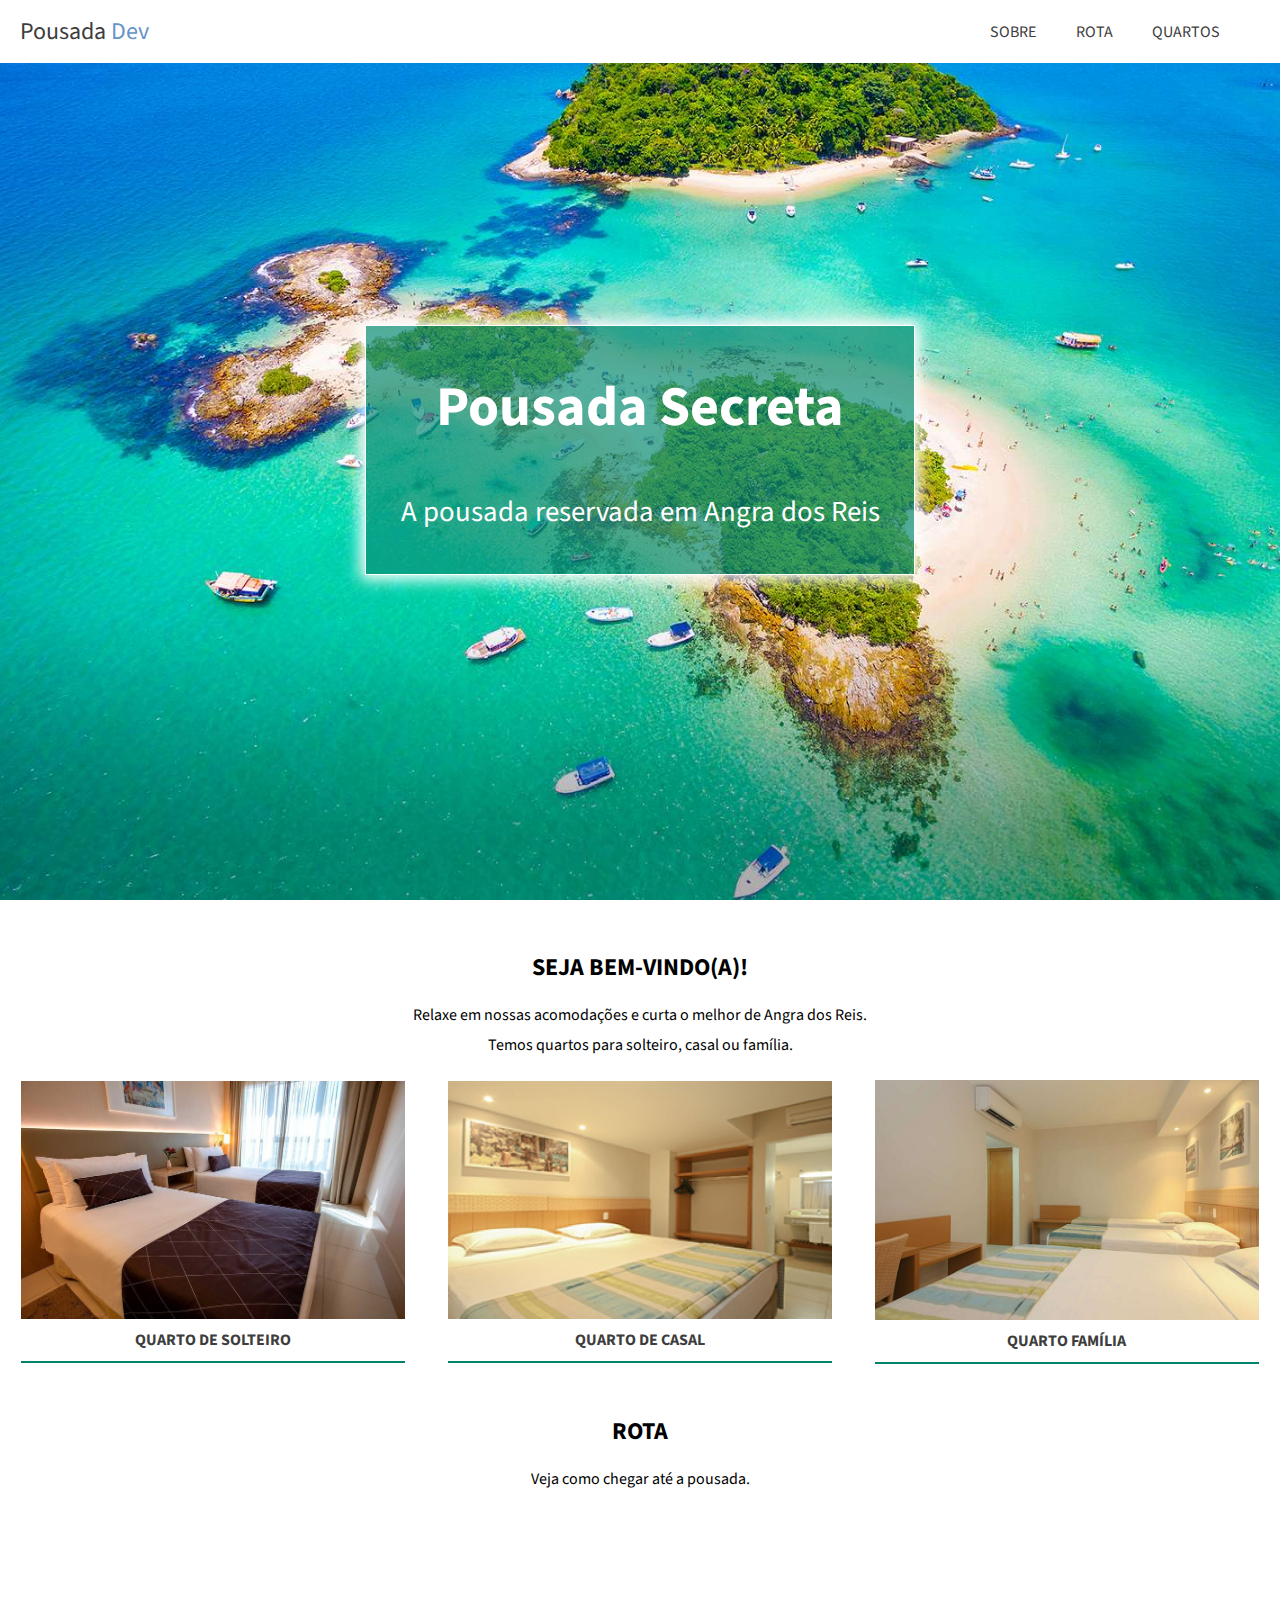
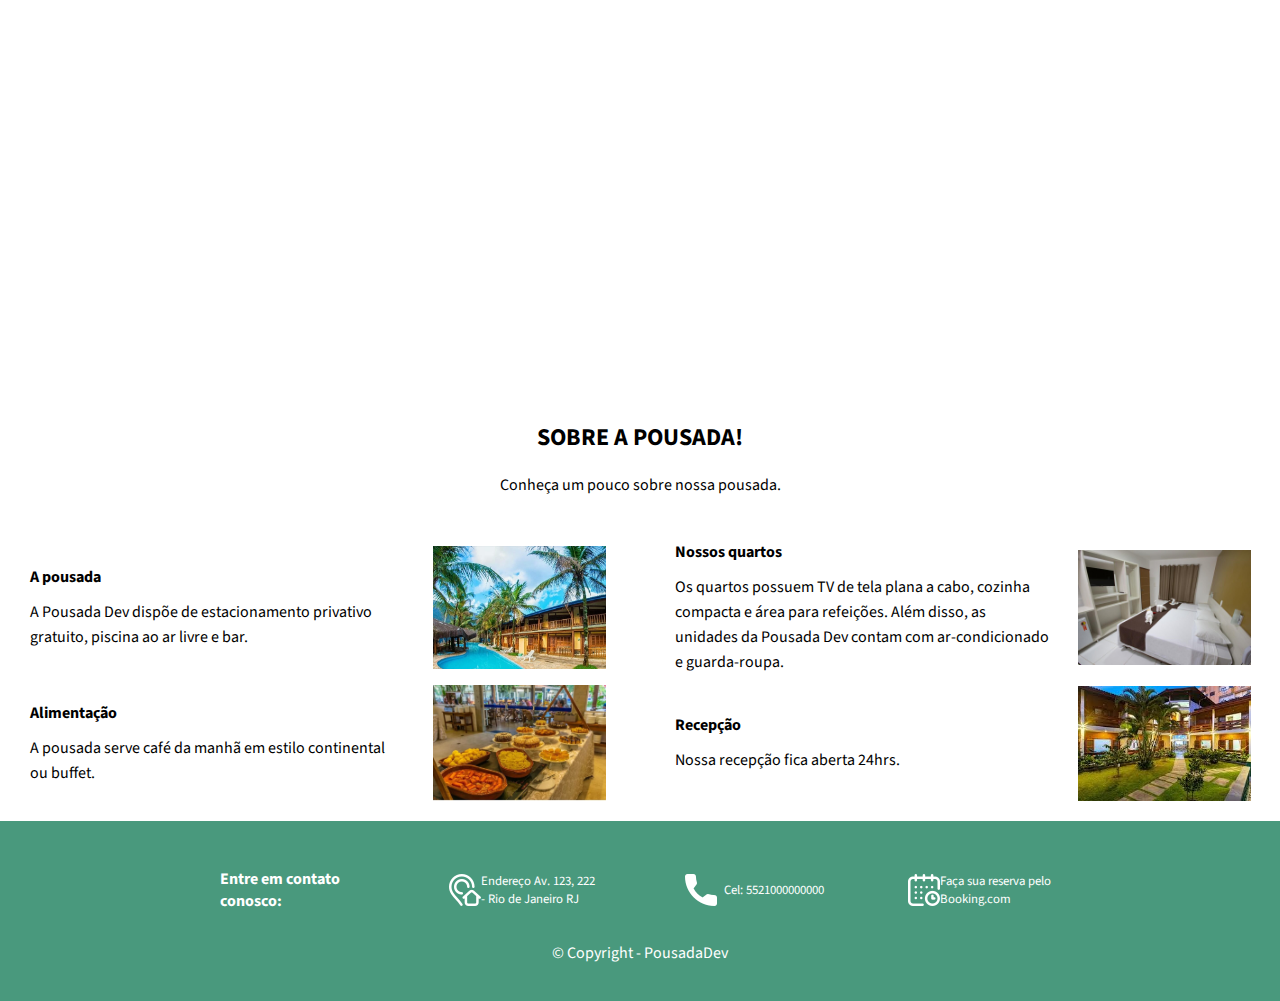
<file: index.html>
<!DOCTYPE html>
<html lang="pt-br">
<head>
    <meta charset="UTF-8">
    <meta name="viewport" content="width=device-width, initial-scale=1.0">
    <title>Pousada Dev</title>
    <link rel="stylesheet" href="css/index.css">
    <link rel="stylesheet" href="https://fonts.googleapis.com/css2?family=Source+Sans+Pro:ital,wght@0,200;0,300;0,400;0,600;0,700;0,900;1,200;1,300;1,400;1,600;1,700;1,900&display=swap">
</head>
<body>
    <div class="topo">
        <p>
            <a href="#">Pousada <span>Dev</span></a>
        </p>
    
        <ul class="links-topo">
            <li><a href="#sobre">Sobre</a></li>
            <li><a href="#rota">Rota</a></li>
            <li><a href="quartos.html">Quartos</a></li>
        </ul>
    </div>

    <div class="conteudo area-secao">
        <div class="fundo-banner">
            <div class="banner">
                <h1>Pousada Secreta</h1>
    
                <p>A pousada reservada em Angra dos Reis</p>
            </div>
        </div>

        <div class="conteudo-cabecalho">
            <h2>Seja bem-vindo(a)!</h2>

            <p>Relaxe em nossas acomodações e curta o melhor de Angra dos Reis.</p>

            <p>Temos quartos para solteiro, casal ou família.</p>
        </div>

        <div class="conteudo-quartos">
            <div class="quartos">
                <img class="quartos-imagem" src="assets/quarto-solteiro1.jpg" alt="Quarto solteiro">

                <a href="quartos.html#quarto-solteiro">Quarto de solteiro</a>
            </div>

            <div class="quartos">
                <img class="quartos-imagem" src="assets/quarto-casal1.jpg" alt="Quarto de casal">

                <a href="quartos.html#quarto-casal">Quarto de casal</a>
            </div>

            <div class="quartos">
                <img class="quartos-imagem" src="assets/quarto-familia1.jpg" alt="Quarto família">

                <a href="quartos.html#quarto-familia">Quarto família</a>
            </div>
        </div>

        <div class="conteudo-cabecalho" id="rota">
            <h2>Rota</h2>

            <p>Veja como chegar até a pousada.</p>
        </div>

        <div class="conteudo-iframe">
            <iframe src="https://www.google.com/maps/embed?pb=!1m18!1m12!1m3!1d469986.0206310784!2d-44.695200999552476!3d-23.03237032882525!2m3!1f0!2f0!3f0!3m2!1i1024!2i768!4f13.1!3m3!1m2!1s0x9c4e0c7eee29db%3A0xcb1978338ffb5c46!2sAngra%20dos%20Reis%20-%20RJ!5e0!3m2!1spt-BR!2sbr!4v1710886075799!5m2!1spt-BR!2sbr" width="600" height="450" style="border:0;" allowfullscreen="" loading="lazy" referrerpolicy="no-referrer-when-downgrade"></iframe>
        </div>

        <div class="conteudo-cabecalho" id="sobre">
            <h2>Sobre a pousada!</h2>

            <p>Conheça um pouco sobre nossa pousada.</p>
        </div>

        <div class="conteudo-sobre">
            <div class="card-sobre">
                <div>
                    <h3>A pousada</h3>

                    <p>
                        A Pousada Dev dispõe de estacionamento privativo gratuito, piscina ao ar livre e bar.
                    </p>
                </div>

                <img src="assets/img1.jpg" alt="A pousada">
            </div>

            <div class="card-sobre">
                <div>
                    <h3>Nossos quartos</h3>

                    <p>
                        Os quartos possuem TV de tela plana a cabo, cozinha compacta e área para refeições. Além disso, as unidades da Pousada Dev contam com ar-condicionado e guarda-roupa.
                    </p>
                </div>

                <img src="assets/img2.jpg" alt="Nossos quartos">
            </div>

            <div class="card-sobre">
                <div>
                    <h3>Alimentação</h3>

                    <p>A pousada serve café da manhã em estilo continental ou buffet.</p>
                </div>

                <img src="assets/img3.jpg" alt="Alimentação">
            </div>

            <div class="card-sobre">
                <div>
                    <h3>Recepção</h3>

                    <p>Nossa recepção fica aberta 24hrs.</p>
                </div>

                <img src="assets/img5.jpg" alt="Recepção">
            </div>
        </div>
    </div>

    <div class="rodape area-secao">
        <div class="contato">
            <div>
                <h3>Entre em contato conosco:</h3>
            </div>

            <div>
                <img src="assets/icones/endereco.png" alt="Endereço">

                <p>Endereço Av. 123, 222 - Rio de Janeiro RJ</p>
            </div>

            <div>
                <img src="assets/icones/telefone.png" alt="Telefone">

                <p>Cel: 5521000000000</p>
            </div>

            <div>
                <img src="assets/icones/calendario.png" alt="Calendário">

                <a href="https://www.booking.com" target="_blank">Faça sua reserva pelo Booking.com</a>
            </div>
        </div>

        <div class="copyright">
            <p>© Copyright - PousadaDev</p>
        </div>
    </div>
</body>
</html>
</file>
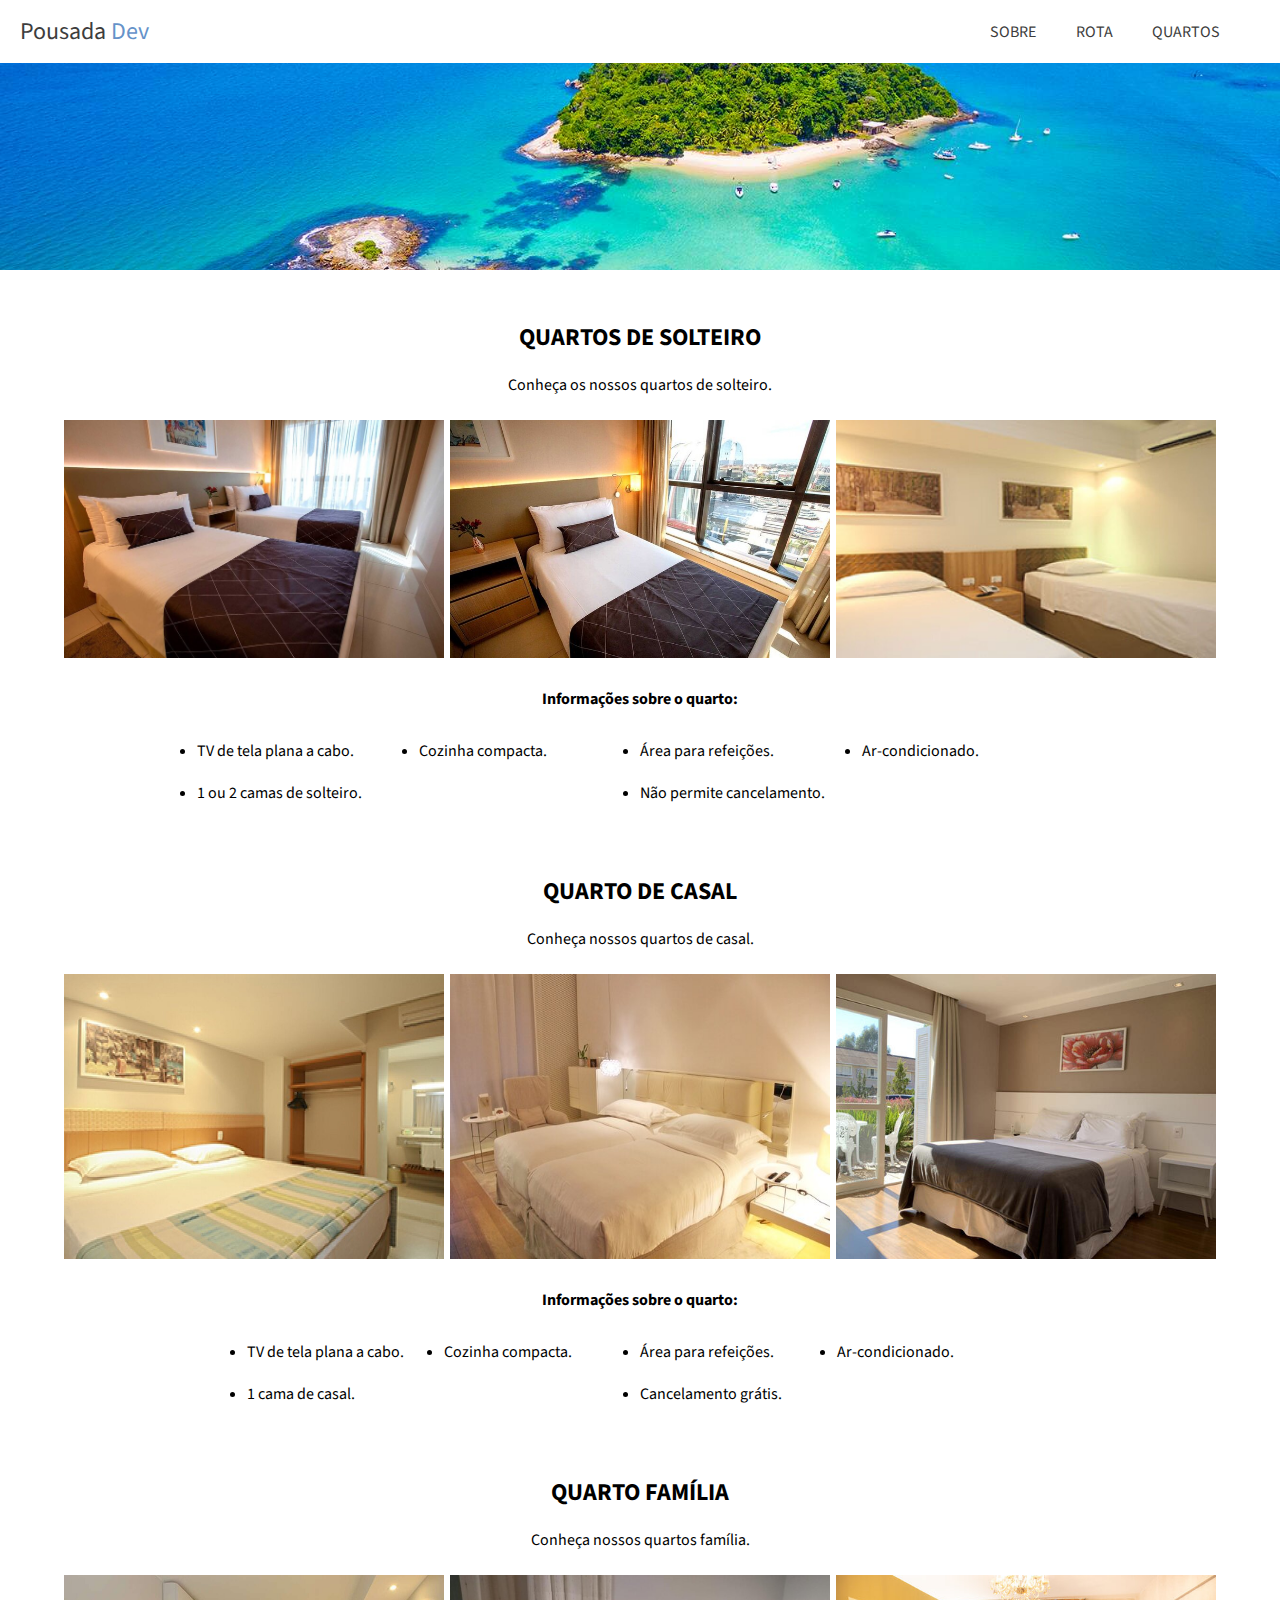
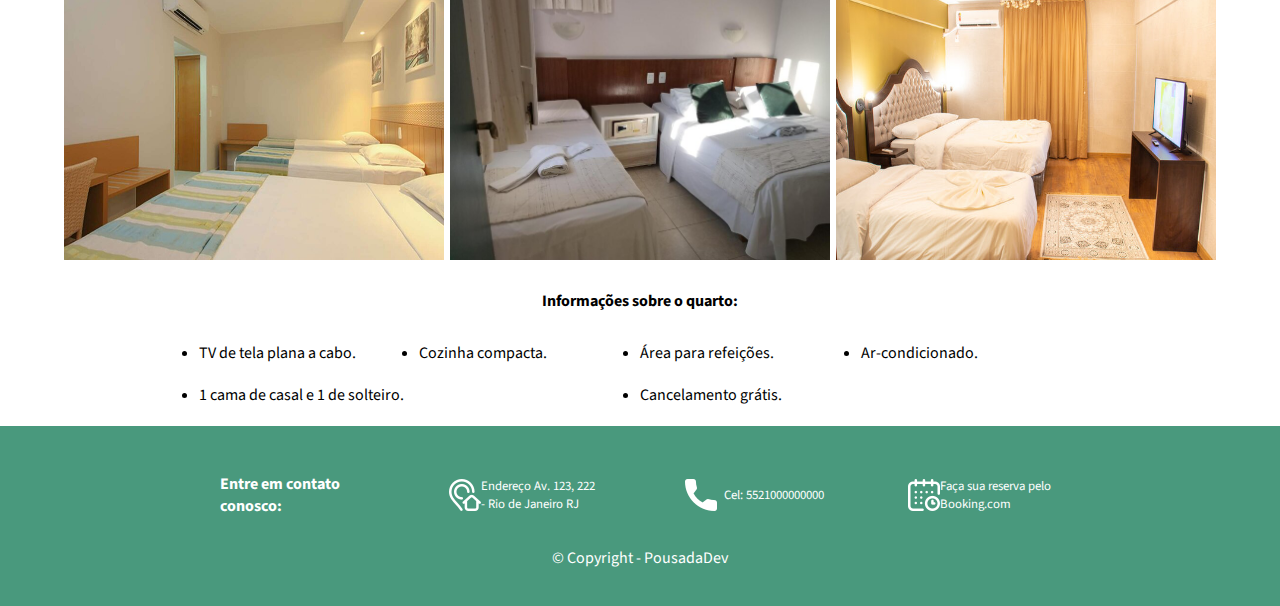
<file: quartos.html>
<!DOCTYPE html>
<html lang="pt-br">
<head>
    <meta charset="UTF-8">
    <meta name="viewport" content="width=device-width, initial-scale=1.0">
    <title>Quartos - Pousada Dev</title>
    <link rel="stylesheet" href="css/quartos.css">
    <link rel="stylesheet" href="https://fonts.googleapis.com/css2?family=Source+Sans+Pro:ital,wght@0,200;0,300;0,400;0,600;0,700;0,900;1,200;1,300;1,400;1,600;1,700;1,900&display=swap">
</head>
<body>
    <div class="topo">
        <p>
            <a href="index.html">Pousada <span>Dev</span></a>
        </p>
    
        <ul class="links-topo">
            <li><a href="index.html#sobre">Sobre</a></li>
            <li><a href="index.html#rota">Rota</a></li>
            <li><a href="#">Quartos</a></li>
        </ul>
    </div>

    <div class="conteudo-imagem-fundo"></div>

    <div class="conteudo area-secao">
        <!-- Quarto de solteiro -->
        <div class="conteudo-cabecalho" id="quarto-solteiro">
            <h2>Quartos de solteiro</h2>

            <p>Conheça os nossos quartos de solteiro.</p>
        </div>

        <div class="conteudo-imagens-quarto">
            <img src="assets/quarto-solteiro1.jpg" alt="Quarto de solteiro 1">
            <img src="assets/quarto-solteiro2.jpg" alt="Quarto de solteiro 2">
            <img src="assets/quarto-solteiro3.jpg" alt="Quarto de solteiro 3">
        </div>

        <div class="conteudo-informacoes-quarto">
            <h3>Informações sobre o quarto:</h3>

            <ul>
                <li>TV de tela plana a cabo.</li>
                <li>Cozinha compacta.</li>
                <li>Área para refeições.</li>
                <li>Ar-condicionado.</li>
                <li>1 ou 2 camas de solteiro.</li>
                <li>Não permite cancelamento.</li>
            </ul>
        </div>

        <!-- Quarto de casal -->
        <div class="conteudo-cabecalho" id="quarto-casal">
            <h2>Quarto de casal</h2>

            <p>Conheça nossos quartos de casal.</p>
        </div>

        <div class="conteudo-imagens-quarto">
            <img src="assets/quarto-casal1.jpg" alt="Quarto de casal 1">
            <img src="assets/quarto-casal2.jpg" alt="Quarto de casal 2">
            <img src="assets/quarto-casal3.jpg" alt="Quarto de casal 3">
        </div>

        <div class="conteudo-informacoes-quarto">
            <h3>Informações sobre o quarto:</h3>

            <ul>
                <li>TV de tela plana a cabo.</li>
                <li>Cozinha compacta.</li>
                <li>Área para refeições.</li>
                <li>Ar-condicionado.</li>
                <li>1 cama de casal.</li>
                <li>Cancelamento grátis.</li>
            </ul>
        </div>

        <!-- Quarto família -->
        <div class="conteudo-cabecalho" id="quarto-familia">
            <h2>Quarto família</h2>

            <p>Conheça nossos quartos família.</p>
        </div>

        <div class="conteudo-imagens-quarto">
            <img src="assets/quarto-familia1.jpg" alt="Quarto de familia 1">
            <img src="assets/quarto-familia2.jpg" alt="Quarto de familia 2">
            <img src="assets/quarto-familia3.jpg" alt="Quarto de familia 3">
        </div>

        <div class="conteudo-informacoes-quarto">
            <h3>Informações sobre o quarto:</h3>

            <ul>
                <li>TV de tela plana a cabo.</li>
                <li>Cozinha compacta.</li>
                <li>Área para refeições.</li>
                <li>Ar-condicionado.</li>
                <li>1 cama de casal e 1 de solteiro.</li>
                <li>Cancelamento grátis.</li>
            </ul>
        </div>
    </div>

    <div class="rodape area-secao">
        <div class="contato">
            <div>
                <h3>Entre em contato conosco:</h3>
            </div>

            <div>
                <img src="assets/icones/endereco.png" alt="Endereço">

                <p>Endereço Av. 123, 222 - Rio de Janeiro RJ</p>
            </div>

            <div>
                <img src="assets/icones/telefone.png" alt="Telefone">

                <p>Cel: 5521000000000</p>
            </div>

            <div>
                <img src="assets/icones/calendario.png" alt="Calendário">

                <a href="https://www.booking.com" target="_blank">Faça sua reserva pelo Booking.com</a>
            </div>
        </div>

        <div class="copyright">
            <p>© Copyright - PousadaDev</p>
        </div>
    </div>
</body>
</html>
</file>
<file: css/index.css>
* {
    margin: 0;
    padding: 0;
    box-sizing: border-box;
    scroll-behavior: smooth;
    font-family: 'Source Sans Pro', sans-serif;
    font-size: 16px;
}

/* Todos os links */
a {
    text-decoration: none;
    color: #3d3d3d;
}

/* Topo */
.topo {
    width: 100%;
    height: 7vh;
    display: flex;
    align-items: center;
    justify-content: space-between;
    flex-wrap: wrap;
    position: fixed;
    left: 0px;
    background-color: #fff;
    padding: 0 20px;
}

.topo p a {
    font-size: 1.5em;
}

.topo p span {
    font-size: 1em;
    color: #6592c9;
}

.links-topo {
    width: 25%;
    list-style-type: none;
    display: flex;
    align-items: center;
    justify-content: space-evenly;
    flex-wrap: wrap;
    text-transform: uppercase;
}

/* Banner */
.fundo-banner {
    height: 100vh;
    background-image: url('../assets/img-fundo.jpg');
    background-size: cover;
    background-position: center;

    display: flex;
    align-items: center;
    justify-content: center;
}

.banner {
    width: 550px;
    height: 250px;
    display: flex;
    flex-direction: column;
    align-items: center;
    justify-content: center;
    color: #fff;
    background-color: #0a9077b3;
    border: 1px solid #fff;
    box-shadow: 0 0 15px 5px #fff;
}

.banner h1 {
    font-size: 3.5em;
    margin-bottom: 25px;
    font-weight: bold;
}

.banner p {
    font-size: 1.8em;
    padding-top: 20px;
}

/* Comum às seções */
.area-secao {
    margin: 0 auto;
    width: 100%;
}

/* Cabeçalho das seções */
.conteudo-cabecalho {
    display: flex;
    flex-direction: column;
    align-items: center;
    justify-content: center;
    padding: 20px 0;
}

.conteudo-cabecalho h2 {
    font-size: 1.5em;
    text-transform: uppercase;
    margin: 30px 0 15px;
}

.conteudo-cabecalho p {
    line-height: 30px;
}

/* Conteúdos quartos */
.conteudo-quartos {
    width: 100%;
    display: flex;
    align-items: center;
    justify-content: space-around;
    flex-wrap: wrap;
}

.quartos-imagem {
    width: 100%;
}

.quartos {
    width: 30%;
    display: flex;
    flex-direction: column;
    align-items: center;
    justify-content: center;
}

.quartos a {
    border-bottom: 2px solid #00836a;
    width: 100%;
    text-align: center;
    padding: 10px;
    text-transform: uppercase;
    font-weight: bold;
}

/* Rota */
.conteudo-iframe iframe{
    width: 100%;
}

/* Sobre */
.conteudo-sobre {
    width: 100%;
    display: flex;
    align-items: center;
    justify-content: space-around;
    flex-wrap: wrap;
    gap: 10px;
    padding: 20px 0;
}

.card-sobre {
    width: 45%;
    display: flex;
    justify-content: space-between;
    align-items: center;
    line-height: 25px;
}

.card-sobre h3 {
    margin-bottom: 10px;
}

.card-sobre div {
    width: 65%;
}

.card-sobre img {
    width: 30%;
}

/* Rodapé */
.rodape {
    width: 100%;
    height: 20vh;
    background-color: #49997d;
    color: #fff;
    display: flex;
    flex-direction: column;
    align-items: center;
    justify-content: center;
}

.contato {
    display: flex;
    align-items: center;
    justify-content: space-between;
}

.contato div {
    width: 20%;
    display: flex;
    align-items: center;
    justify-content: space-evenly;
    padding: 10px;
}

.contato div p, .contato div a {
    font-size: 0.8em;
    color: #fff;
}

.copyright {
    margin-top: 20px;
}
</file>
<file: css/quartos.css>
* {
    margin: 0;
    padding: 0;
    box-sizing: border-box;
    scroll-behavior: smooth;
    font-family: 'Source Sans Pro', sans-serif;
    font-size: 16px;
}

/* Todos os links */
a {
    text-decoration: none;
    color: #3d3d3d;
}

/* Topo */
.topo {
    width: 100%;
    height: 7vh;
    display: flex;
    align-items: center;
    justify-content: space-between;
    flex-wrap: wrap;
    position: fixed;
    left: 0px;
    background-color: #fff;
    padding: 0 20px;
}

.topo p a {
    font-size: 1.5em;
}

.topo p span {
    font-size: 1em;
    color: #6592c9;
}

.links-topo {
    width: 25%;
    list-style-type: none;
    display: flex;
    align-items: center;
    justify-content: space-evenly;
    flex-wrap: wrap;
    text-transform: uppercase;
}

/* Imagem fundo abaixo do topo */
.conteudo-imagem-fundo {
    width: 100%;
    height: 30vh;
    background-image: url('../assets/img-fundo.jpg');
    background-size: cover;
}

/* Comum às seções */
.area-secao {
    margin: 0 auto;
    width: 90%;
}

/* Cabeçalho das seções */
.conteudo-cabecalho {
    display: flex;
    flex-direction: column;
    align-items: center;
    justify-content: center;
    padding: 20px 0;
}

.conteudo-cabecalho h2 {
    font-size: 1.5em;
    text-transform: uppercase;
    margin: 30px 0 15px;
}

.conteudo-cabecalho p {
    line-height: 30px;
}

.conteudo-imagens-quarto {
    width: 100%;
    display: flex;
    justify-content: space-between
}

.conteudo-imagens-quarto img {
    width: 33%;
}

/* Informações dos quartos */
.conteudo-informacoes-quarto {
    display: flex;
    flex-direction: column;
    align-items: center;
    justify-content: space-around;
    margin: 10px 0;
}

.conteudo-informacoes-quarto h3 {
    margin: 20px 0;
}

.conteudo-informacoes-quarto ul {
    display: flex;
    /* align-items: center; */
    justify-content: space-between;
    flex-wrap: wrap;
}

.conteudo-informacoes-quarto ul li {
    flex: 1 1 25%;
    padding: 10px 0;
}

/* Rodapé */
.rodape {
    width: 100%;
    height: 20vh;
    background-color: #49997d;
    color: #fff;
    display: flex;
    flex-direction: column;
    align-items: center;
    justify-content: center;
}

.contato {
    display: flex;
    align-items: center;
    justify-content: space-between;
}

.contato div {
    width: 20%;
    display: flex;
    align-items: center;
    justify-content: space-evenly;
    padding: 10px;
}

.contato div p, .contato div a {
    font-size: 0.8em;
    color: #fff;
}

.copyright {
    margin-top: 20px;
}
</file>
